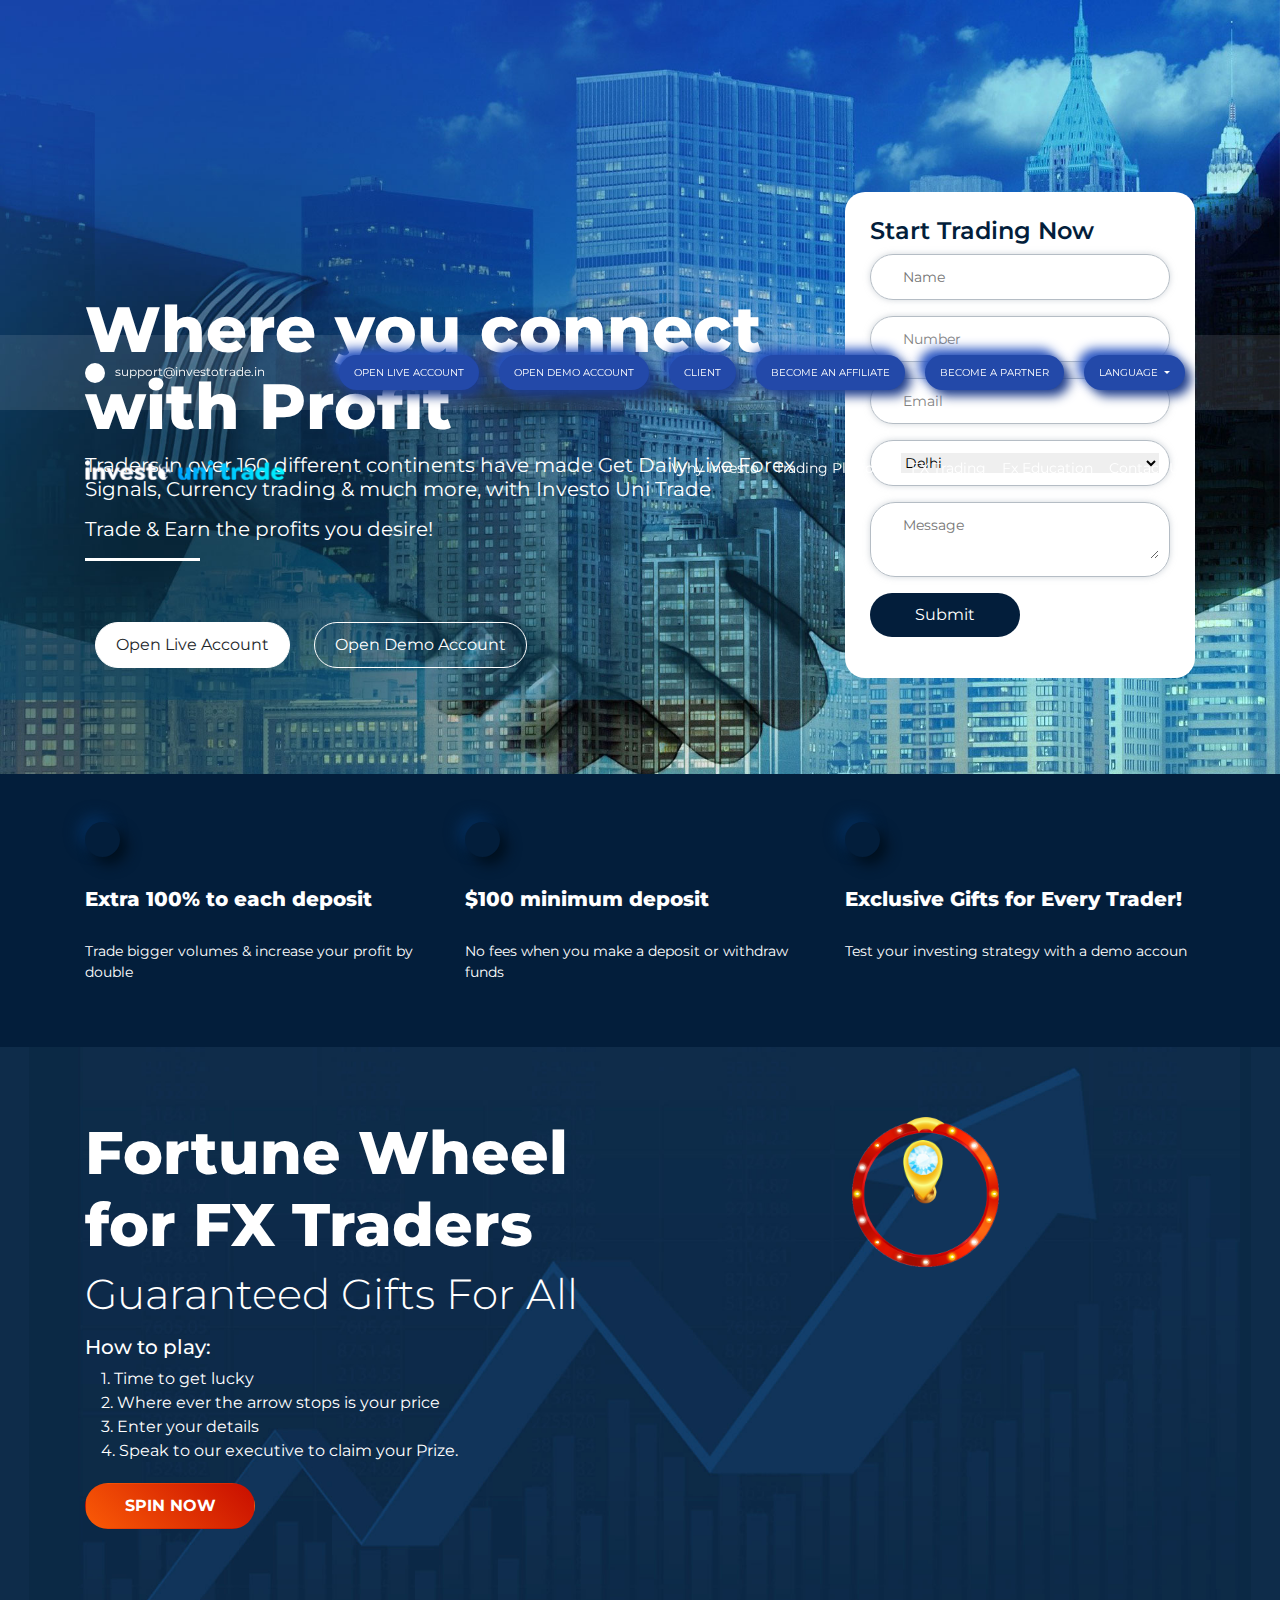
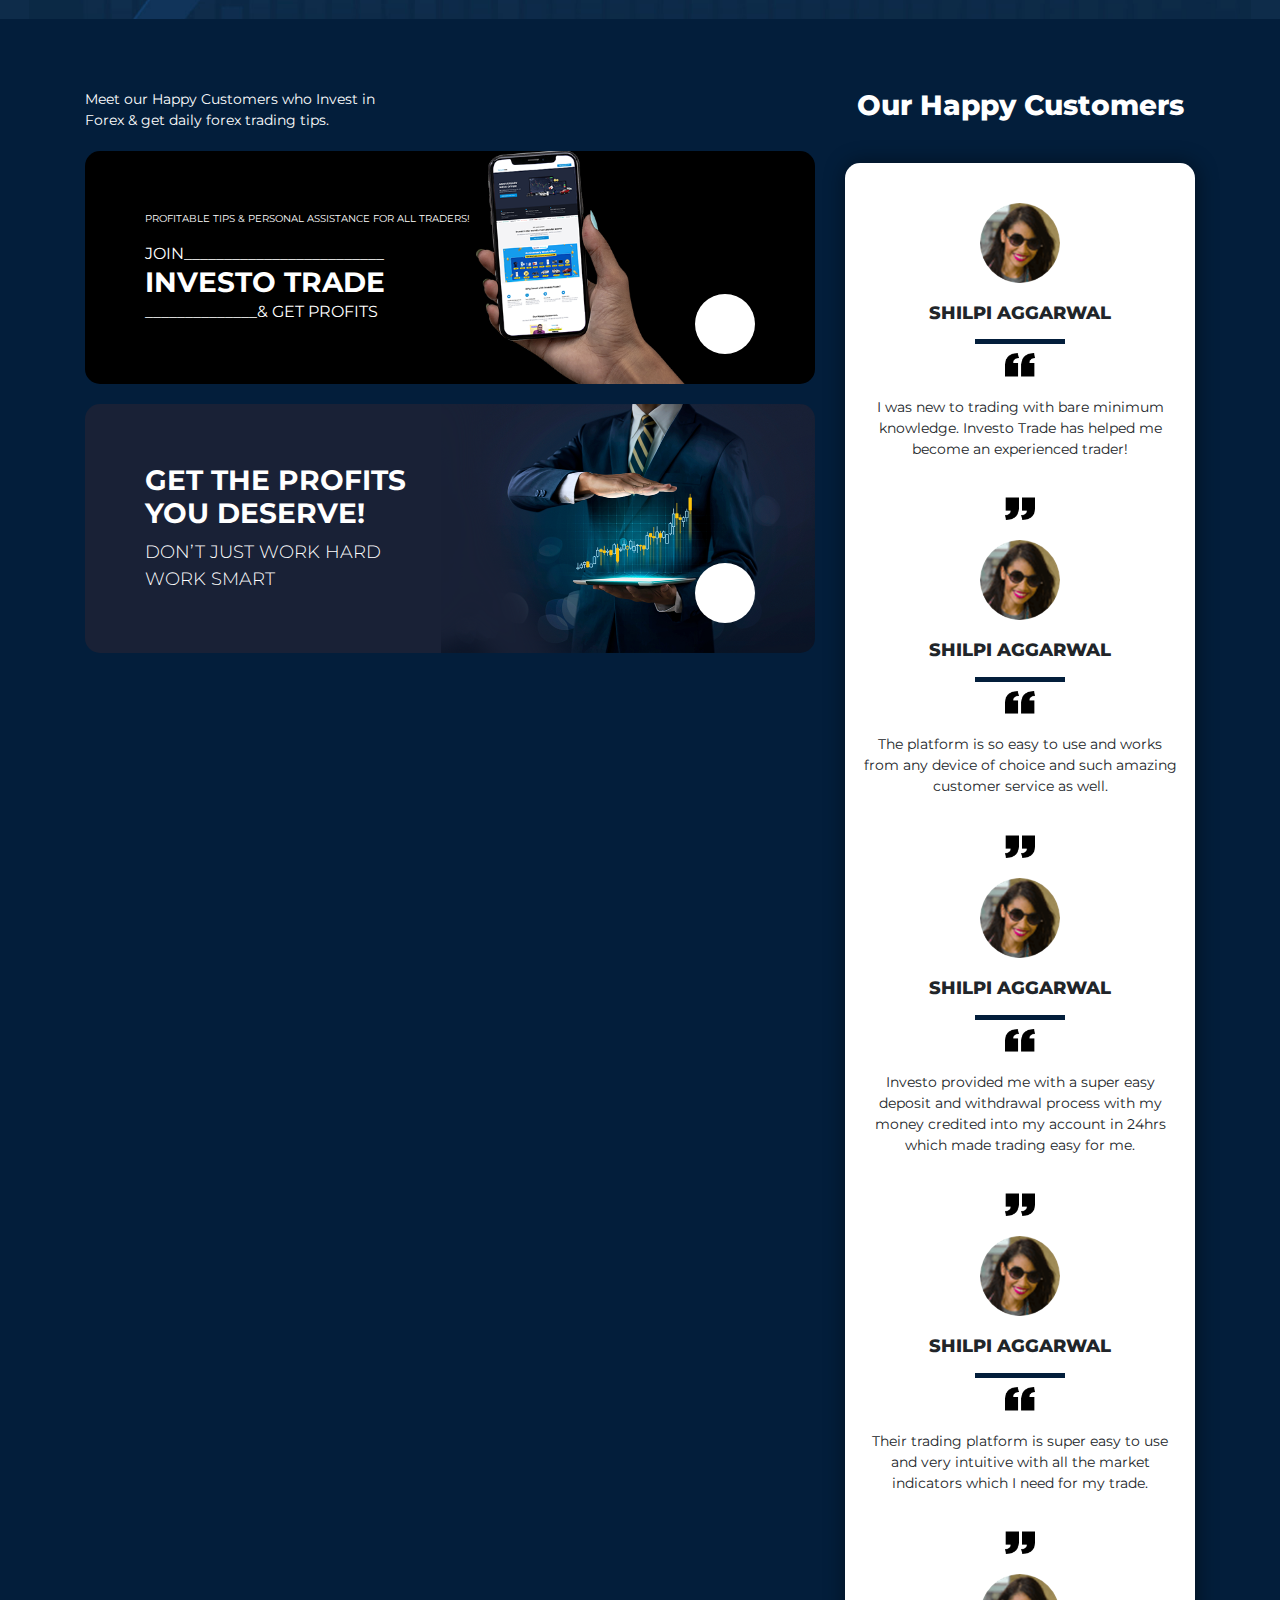
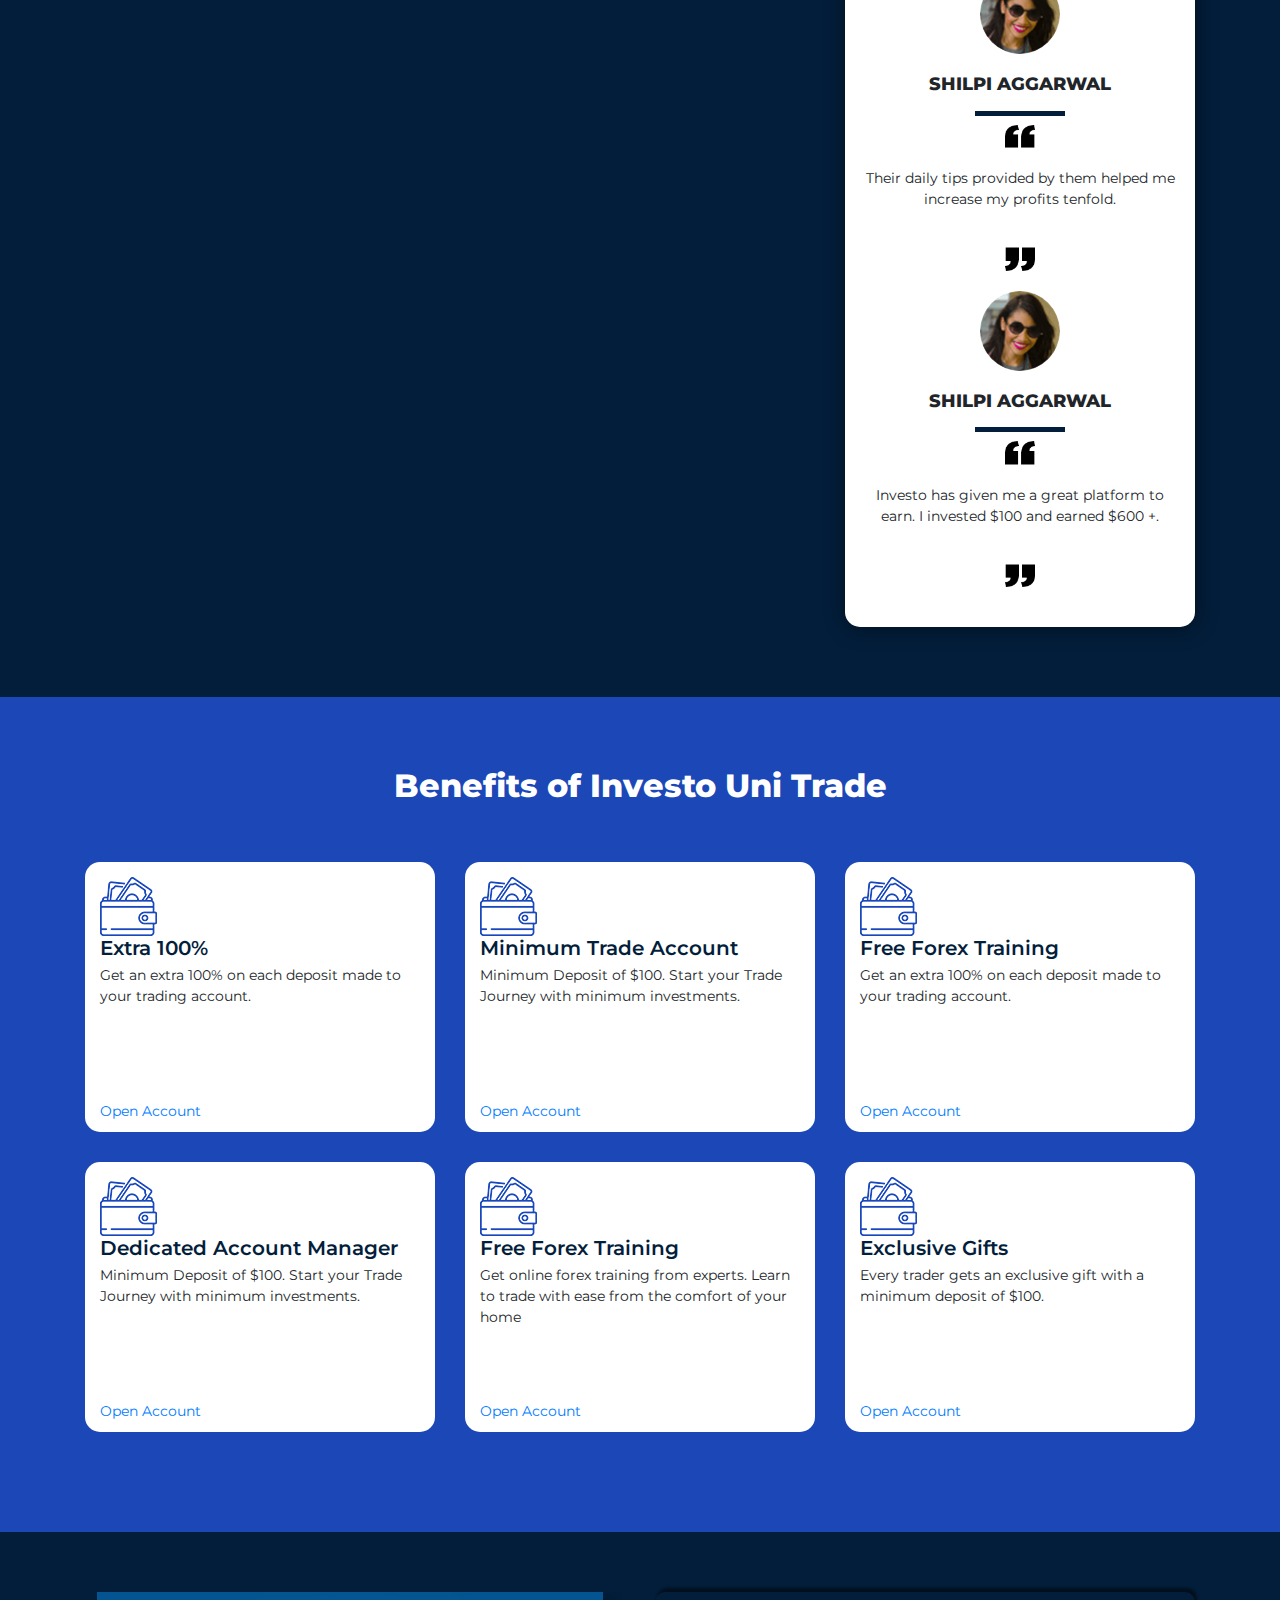
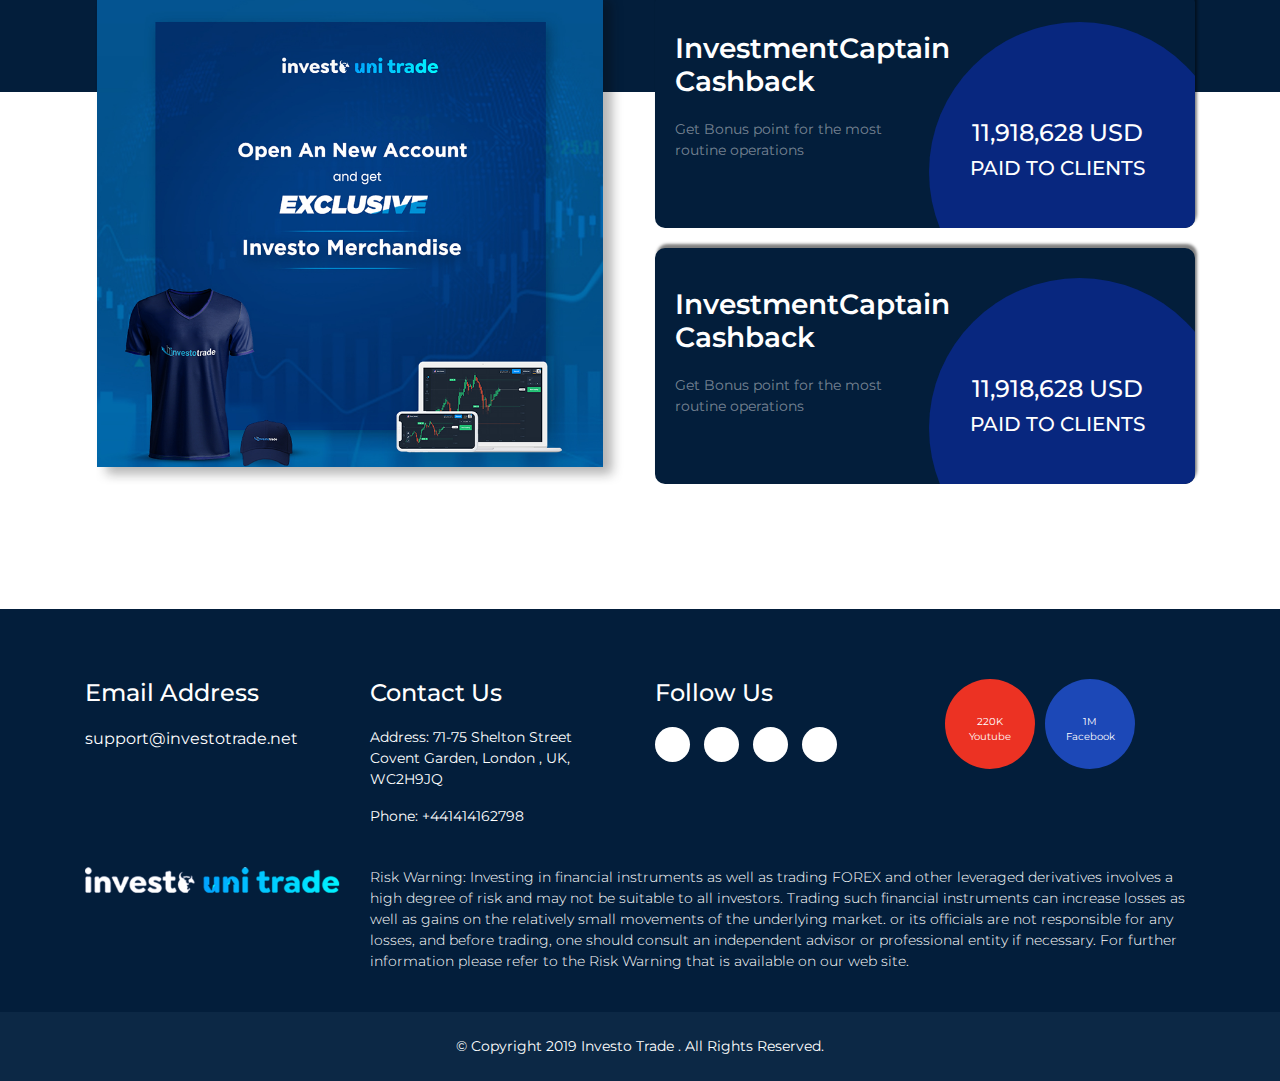
<file: index.html>
<!DOCTYPE html>
<html lang="en">

<head>
   <meta charset="UTF-8">
   <meta name="viewport" content="width=device-width, initial-scale=1.0">
   <title>Investo</title>
   <link
      href="https://fonts.googleapis.com/css2?family=Montserrat:ital,wght@0,100;0,200;0,300;0,500;0,600;0,700;0,800;0,900;1,400&display=swap"
      rel="stylesheet">
   <link rel="stylesheet" href="css/bootstrap.css">
   <link rel="stylesheet" href="css/slick.css">
   <link rel="stylesheet" href="css/slick-theme.css">
   <link rel="stylesheet" href="css/fancybox.css"> 
   <link rel="stylesheet" href="css/icons.css">
   <link rel="stylesheet" href="css/style.css">

</head>

<body class="bg-blue">
   <section class="hero_element">
      <header class="header-element mb-2">
         <div class="header_top">
            <div class="container">
               <div class="top_head_block">
                  <a href="mailto:support@investotrade.in" class="mail-box text-white"><span
                        class="far fa-envelope"></span>support@investotrade.in</a>
                  <ul class="top_head">
                     <li class="top_listing"><a href="#" class="btn-shadow rounded-pill">OPEN LIVE ACCOUNT </a></li>
                     <li class="top_listing"><a href="#" class="btn-shadow rounded-pill">OPEN DEMO ACCOUNT</a></li>
                     <li class="top_listing"><a href="#" class="btn-shadow rounded-pill">CLIENT</a></li>
                     <li class="top_listing"><a href="#" class="btn-shadow rounded-pill">BECOME AN AFFILIATE </a></li>
                     <li class="top_listing"><a href="#" class="btn-shadow rounded-pill">BECOME A PARTNER</a></li>
                     <li class="top_listing"><div class="dropdown">                        
                        <a href="javascript:void()" class=" btn-shadow rounded-pill dropdown-toggle text-uppercase" type="button" id="dropdownMenuButton" data-toggle="dropdown" aria-haspopup="true" aria-expanded="false">
                          Language
                        </a>
                        <div class="dropdown-menu bg-blue" aria-labelledby="dropdownMenuButton">
   
                           <a href="#" class="english dropdown-item notranslate" data-lang="English">English</a>                             
                          <a href="#" class="spanish dropdown-item notranslate" data-lang="Spanish">Spanish</a>
                          <a href="#" class="german dropdown-item notranslate" data-lang="German">German</a>                    
                        </div>
                      </div>
                    
                     </li>
                  </ul>
               </div>
            </div>
         </div>
         <nav class="navbar navbar-expand-lg navbar-main">
            <div class="container">
               <a class="navbar-brand brand-logo" href="#"><img src="images/brand.png" class="img-responsive" /></a>

               <button class="navbar-toggler" type="button" id="toggle-btn">
                  <i class="fas fa-bars text-white"></i>
               </button>
               <div class="collapse navbar-collapse" id="navbarTogglerDemo01">
               
                  <ul class="navbar-nav ml-auto mt-2 mt-lg-0">
                     
                     <li class="nav-item active">
                        <a class="nav-link" href="#">Why Investo <span class="sr-only">(current)</span></a>
                     </li>
                     <li class="nav-item">
                        <a class="nav-link" href="#">Trading Platform </a>
                     </li>
                     <li class="nav-item">
                        <a class="nav-link " href="#">FX Trading </a>
                     </li>
                     <li class="nav-item">
                        <a class="nav-link " href="#">Fx Education</a>
                     </li>
                     <li class="nav-item">
                        <a class="nav-link " href="#">Contact Us </a>
                     </li>
                     <!-- <li class="nav-item">
                        <a class="nav-link " href="#">Download</a>
                     </li>
                     <li class="nav-item">
                        <a class="nav-link " href="#"> Contact us</a>
                     </li> -->
                  </ul>
               </div>
               
            </div>
            <div class="side-menu">
               <button class="btn cross p-0"><i class="fas fa-times text-white"></i></button>
               <ul class="navbar-nav ml-auto mt-2 mt-lg-0">                 
                  <li class="nav-item active">
                     <a class="nav-link" href="#">Why <span class="sr-only">(current)</span></a>
                  </li>
                  <li class="nav-item">
                     <a class="nav-link" href="#">Platform </a>
                  </li>
                  <li class="nav-item">
                     <a class="nav-link " href="#">Account </a>
                  </li>
                  <li class="nav-item">
                     <a class="nav-link " href="#">Partnership</a>
                  </li>
                  <li class="nav-item">
                     <a class="nav-link " href="#">Education</a>
                  </li>
                  <li class="nav-item">
                     <a class="nav-link " href="#">Download</a>
                  </li>
                  <li class="nav-item">
                     <a class="nav-link " href="#"> Contact us</a>
                  </li>
               </ul>
            </div>
         </nav>

      </header>
      <div class="container">
         <div class="row">
            <div class="col-md-8">
               <div class="hero_content-box">
                  <h1 class="text-white">Where you connect with Profit </h1>
                  <h4 class="text-white">Traders in over 160 different continents have made
                     Get Daily Live Forex Signals, Currency trading & much more, with Investo Uni Trade
                     <span class="d-block pt-3">Trade & Earn the profits you desire!</span></h4>
                  <div class="hero-btn-group">
                     <a href="" class="btn btn-hero bg-white rounded-pill">Open Live Account</a>
                     <a href="" class="btn btn-hero-transparent rounded-pill">Open Demo Account</a>
                  </div>
               </div>
            </div>
            <div class="col-md-4">
               <div class="hero_form">
                  <h4 class="text-primary">Start Trading Now</h4>
                  <form action="">
                     <div class="form-group">
                        <div class="form-box">
                           <span class="icon-form"></span><input type="text" placeholder="Name">
                        </div>
                     </div>
                     <div class="form-group">
                        <div class="form-box">
                           <span class="icon-form"></span><input type="text" placeholder="Number">
                        </div>
                     </div>
                     <div class="form-group">
                        <div class="form-box">
                           <span class="icon-form"></span><input type="text" placeholder="Email">
                        </div>
                     </div>
                     <div class="form-group">
                        <div class="form-box">
                           <select name="" id="">
                              <option value="1">Delhi</option>
                              <option value="1">Chandigarh</option>
                              <option value="1">Noida</option>
                           </select>
                        </div>
                     </div>
                     <div class="form-group">
                        <div class="form-box">
                           <textarea name="" id="" placeholder="Message"></textarea>
                        </div>
                     </div>
                     <div class="form-group">
                        <button type="submit" class="btn-submit rounded-pill">Submit</button>
                     </div>

                  </form>
               </div>
            </div>
         </div>
      </div>
   </section>
   <section class="bg-blue pt-5 pb-5">
      <div class="container">
         <div class="row">
            <div class="col-md-4">
               <div class="box-wrap">
                  <div class="icon-wrap btn-shadow"> <i class="fas fa-rupee-sign"></i>
                  </div>
                  <h4 class="text-white">Extra 100% to each deposit</h4>
                  <p class="text-white">Trade bigger volumes & increase
                     your profit by double</p>
               </div>
            </div>
            <div class="col-md-4">
               <div class="box-wrap">
                  <div class="icon-wrap"><i class="fas fa-dollar-sign"></i>
                  </div>
                  <h4 class="text-white">$100 minimum deposit</h4>
                  <p class="text-white">No fees when you make a
                     deposit or withdraw funds</p>
               </div>
            </div>
            <div class="col-md-4">
               <div class="box-wrap">
                  <div class="icon-wrap"><i class="fas fa-gift"></i>
                  </div>
                  <h4 class="text-white">Exclusive Gifts for Every Trader!</h4>
                  <p class="text-white">Test your investing strategy
                     with a demo accoun</p>
               </div>

            </div>
         </div>
      </div>
   </section>
   <section class="spin-box equal-p">
      <div class="container">
         <div class="row">
            <div class="col-md-5 col-lg-6">
               <div class="spin-content">
                  <h2 class="text-white">Fortune Wheel for FX Traders
                    </h2>
                  <h4>Guaranteed Gifts For All</h4>
                  <h5 class="text-white pt-2">How to play:</h5>
                  <ol class="text-white pl-3">
                  <li>1. Time to get lucky</li>
                  <li>2. Where ever the arrow stops is your price</li>
                  <li>3. Enter your details</li>
                  <li>4. Speak to our executive to claim your Prize.</li>
                  </ol>
                  <button class="btn btn-spin d-none d-md-block" id="spin_button" onClick="startSpin();">Spin Now</button>
               </div>
            </div>
            <div class="col-md-7 col-lg-6">
               <div class="spin-wheel">
                  
                  <canvas id='canvas' data-responsiveMinWidth="180" data-responsiveScaleHeight="true">
                     
                  </canvas>
                  <button class="btn btn-spin d-block d-md-none" id="spin_button" onClick="startSpin();">Spin Now</button>
               </div>
              
            </div>
         </div>
      </div>
   </section>
   <section class="bg-blue equal-p">
      <div class="container">
         <div class="row">
            <div class="col-md-12 col-lg-8">
               <div class="video-block">
                  <p class="text-white">Meet our Happy Customers who Invest in 
                     <span class="d-block">Forex & get daily forex trading tips.</span></p>
                  <div class="trade-box">   
                     <p class="text-white">Profitable tips & Personal assistance for all traders!</p>                  
                     <div class="text-white"><span>Join_________________________</span>
                        <h3 class="font-700 mb-0">Investo Trade</h3>
                        <span>______________& Get Profits</span>
                     </div>
                     <a data-fancybox class="play-btn popup-youtube  fancybox video__item video__item--1" href="https://www.youtube.com/watch?v=V__iRctKadU" ><i class="fas fa-play"></i></a>    
                                      
                  </div>
                  <div class="trade-box-one">                     
                     <div class="text-white">
                        <h3 class="font-700 mb-0">Get the Profits
                           <span class="d-block">you deserve!</span></h3>     
                           <p class="font-300 text-white pt-2">Don’t just Work Hard
                              <span class="d-block">Work Smart</span></p>                   
                     </div>
                     <a data-fancybox class="play-btn popup-youtube  fancybox video__item video__item--1" href="https://www.youtube.com/watch?v=V__iRctKadU" ><i class="fas fa-play"></i></a>                         
                  </div>
               </div>
               <div>
               </div>
            </div>
            <div class="col-md-12 col-lg-4">
               <div class="testimonial-block">
                  <h3 class="text-white">Our Happy Customers</h3>
                  <ul class="testimonial-box" id="slider-items">
                     <li class="slide-list ">
                        <figure><img src="images/testi.png" alt=""></figure>
                        <h5>Shilpi Aggarwal</h5>
                        <div class="testimonial-content"><span><img src="images/quots.png" alt=""></span>
                           <p> I was new to trading with bare minimum knowledge. Investo Trade has helped me become an experienced trader!
                           </p><span><img src="images/quots-down.png"
                                 alt=""></span>
                        </div>
                     </li>
                     <li class="slide-list ">
                        <figure><img src="images/testi.png" alt=""></figure>
                        <h5>Shilpi Aggarwal</h5>
                        <div class="testimonial-content"><span><img src="images/quots.png" alt=""></span>
                           <p> The platform is so easy to use and works from any device of choice and such amazing customer service as well.</p><span><img src="images/quots-down.png"
                                 alt=""></span>
                        </div>
                     </li>
                     <li class="slide-list ">
                        <figure><img src="images/testi.png" alt=""></figure>
                        <h5>Shilpi Aggarwal</h5>
                        <div class="testimonial-content"><span><img src="images/quots.png" alt=""></span>
                           <p> Investo provided me with a super easy deposit and withdrawal process with my money credited into my account in 24hrs which made trading easy for me. </p><span><img src="images/quots-down.png"
                                 alt=""></span>
                        </div>
                     </li>
                     <li class="slide-list ">
                        <figure><img src="images/testi.png" alt=""></figure>
                        <h5>Shilpi Aggarwal</h5>
                        <div class="testimonial-content"><span><img src="images/quots.png" alt=""></span>
                           <p> Their trading platform is super easy to use and very intuitive with all the market indicators which I need for my trade. </p><span><img src="images/quots-down.png"
                                 alt=""></span>
                        </div>
                     </li>
                     <li class="slide-list ">
                        <figure><img src="images/testi.png" alt=""></figure>
                        <h5>Shilpi Aggarwal</h5>
                        <div class="testimonial-content"><span><img src="images/quots.png" alt=""></span>
                           <p> Their daily tips provided by them helped me increase my profits tenfold.
                           </p><span><img src="images/quots-down.png"
                                 alt=""></span>
                        </div>
                     </li>
                     <li class="slide-list ">
                        <figure><img src="images/testi.png" alt=""></figure>
                        <h5>Shilpi Aggarwal</h5>
                        <div class="testimonial-content"><span><img src="images/quots.png" alt=""></span>
                           <p>  Investo has given me a great platform to earn. I invested $100 and earned $600 +.
                           </p><span><img src="images/quots-down.png"
                                 alt=""></span>
                        </div>
                     </li>

                  </ul>
               </div>
            </div>
         </div>
      </div>
   </section>
   <section class="bg-light-blue equal-p">
      <div class="container">
         <h2 class="text-white font-800 text-center pb-5">Benefits of Investo Uni Trade </h2>
         <div class="row">
            <div class="col-md-4">
               <div class="box-wrap-element ">
                  <figure class="box-figure"><img src="images/money.jpg" class="img-responsive" alt="money"></figure>
                  <div class="box-wrap-block">
                     <div class="box-wrap-icon"><img src="images/icon-1.png" alt="icon"></div>
                     <h4 class="box-wrap-heading mb-0">Extra 100%</h4>
                     <p>Get an extra 100% on each deposit made to your trading account.</p>
                     <a href="#"> Open Account <i class="fas fa-caret-right"></i></a>
                  </div>
               </div>             
            </div>
            <div class="col-md-4">             
               <div class="box-wrap-element">
                  <figure class="box-figure"><img src="images/money.jpg" class="img-responsive" alt="money"></figure>
                  <div class="box-wrap-block">
                     <div class="box-wrap-icon"><img src="images/icon-1.png" alt="icon"></div>
                     <h4 class="box-wrap-heading mb-0">Minimum Trade Account</h4>
                     <p>Minimum Deposit of $100. Start your Trade Journey with minimum investments.</p>
                     <a href="#"> Open Account <i class="fas fa-caret-right"></i></a>
                  </div>
               </div>
            </div>
            <div class="col-md-4">
               <div class="box-wrap-element">
                  <figure class="box-figure"><img src="images/money.jpg" class="img-responsive" alt="money"></figure>
                  <div class="box-wrap-block">
                     <div class="box-wrap-icon"><img src="images/icon-1.png" alt="icon"></div>
                     <h4 class="box-wrap-heading mb-0">Free Forex Training </h4>
                     <p>Get an extra 100% on each deposit made to your trading account. 
                     </p>
                     <a href="#"> Open Account <i class="fas fa-caret-right"></i></a>
                  </div>
               </div>
            </div>

            <div class="col-md-4">              
               <div class="box-wrap-element">
                  <figure class="box-figure"><img src="images/money.jpg" class="img-responsive" alt="money"></figure>
                  <div class="box-wrap-block">
                     <div class="box-wrap-icon"><img src="images/icon-1.png" alt="icon"></div>
                     <h4 class="box-wrap-heading mb-0">Dedicated Account Manager</h4>
                     <p>Minimum Deposit of $100. Start your Trade Journey with minimum investments.
                     </p>
                     <a href="#"> Open Account <i class="fas fa-caret-right"></i></a>
                  </div>
               </div>
            </div>
            <div class="col-md-4">
               <div class="box-wrap-element">
                  <figure class="box-figure"><img src="images/money.jpg" class="img-responsive" alt="money"></figure>
                  <div class="box-wrap-block">
                     <div class="box-wrap-icon"><img src="images/icon-1.png" alt="icon"></div>
                     <h4 class="box-wrap-heading mb-0">Free Forex Training</h4>
                     <p>Get online forex training from experts. Learn to trade with ease from the comfort of your home</p>
                     <a href="#"> Open Account <i class="fas fa-caret-right"></i></a>
                  </div>
               </div>
            </div>           
           
            <div class="col-md-4">              
               <div class="box-wrap-element">
                  <figure class="box-figure"><img src="images/money.jpg" class="img-responsive" alt="money"></figure>
                  <div class="box-wrap-block">
                     <div class="box-wrap-icon"><img src="images/icon-1.png" alt="icon"></div>
                     <h4 class="box-wrap-heading mb-0">Exclusive Gifts</h4>
                     <p>Every trader gets an exclusive gift with a minimum deposit of $100.
                     </p>
                     <a href="#"> Open Account <i class="fas fa-caret-right"></i></a>
                  </div>
               </div>
            </div>

            </div>
      </div>
   </section>
   <section class=" bg-blue">
      <div class="trad-element bg-white">
         <div class="trad-block">
            <div class="container">
               <div class="row ">
                  <div class="col-md-12 col-lg-6">
                     <figure>
                        <img src="images/banner-investo.png" class="img-responsive" />
                     </figure>
                  </div>
                  <div class=" col-md-12 col-lg-6">
                     <div class=" cashback-box bg-blue">
                        <h3 class="text-white">InvestmentCaptain <span class="d-block">Cashback</span></h3>
                        <div class="row">
                           <div class="col-md-6">
                              <p>Get Bonus point for the most routine operations</p>
                           </div>
                           <div class="col-md-6">
                              <div class="client-paid">
                                 <h4 class="text-white">11,918,628 USD</h4>
                                 <h5 class="text-uppercase text-white">Paid To Clients</h5>
                              </div>
                           </div>
                        </div>
                     </div>
                     <div class=" cashback-box bg-blue">
                        <h3 class="text-white">InvestmentCaptain <span class="d-block">Cashback</span></h3>
                        <div class="row">
                           <div class="col-md-6">
                              <p>Get Bonus point for the most routine operations</p>
                           </div>
                           <div class="col-md-6">
                              <div class="client-paid">
                                 <h4 class="text-white">11,918,628 USD</h4>
                                 <h5 class="text-uppercase text-white">Paid To Clients</h5>
                              </div>
                           </div>
                        </div>
                     </div>
                  </div>
               </div>
            </div>
         </div>
      </div>
   </section>
   <footer class="bg-blue footer-element">
      <div class="container">
         <div class="row">
            <div class="col-md-4 col-lg-3">
               <div class="footer-box">
                  <h4>Email Address</h4>
                  <a href="mailto:support@investotrade.net">support@investotrade.net</a>
               </div>
            </div>
            <div class="col-md-4 col-lg-3">
               <div class="footer-box">
                  <h4>Contact Us</h4>
                  <p>Address:
                     <span>71-75 Shelton Street Covent</span>
                     Garden, London , UK, WC2H9JQ</p>

                  <p>Phone: <a href="tel:+441414162798">+441414162798</a></p>
               </div>
            </div>
            <div class="col-md-4 col-lg-3">
               <div class="footer-box">
                  <h4>Follow Us</h4>
                  <p class="social-icon-block">
                     <a href="#" class="social-icon"><i class="fab fa-facebook-f"></i></a>
                     <a href="#" class="social-icon"><i class="fab fa-instagram"></i></a>
                     <a href="#" class="social-icon"><i class="fab fa-twitter"></i></a>
                     <a href="#" class="social-icon"> <i class="fab fa-whatsapp"></i></a>
                  </p>
               </div>
            </div>
            <div class="col-md-4 col-lg-3">
               <div class="footer-box d-flex">
                  <a href="#" class="follow-box text-white bg-red"><i class="fab fa-youtube"></i>220K <span
                        class="d-block">Youtube</span></a>
                  <a href="#" class="follow-box text-white bg-light-blue"><i class="fab fa-facebook-square"></i>1M <span
                        class="d-block">Facebook</span></a>
               </div>
            </div>
         </div>
      
      <div class="row pt-4 pb-4">
         <div class="col-md-4 col-lg-3">
            <div class="footer-box pb-3">
               <img src="images/brand.png" alt="brand" class="img-responsive" />
            </div>
         </div>
         <div class="col-md-8 col-lg-9">
            <div class="footer-box">
               <p class="font-300">
                  Risk Warning: Investing in financial instruments as well as trading FOREX and other
                  leveraged derivatives involves a high degree of risk and may not be suitable to all investors.
                  Trading such financial instruments can increase losses as well as gains on the relatively small
                  movements of the underlying market. or its officials are not responsible for any losses,
                  and before trading, one should consult an independent advisor or professional entity if necessary.
                  For further information please refer to the Risk Warning that is available on our web site.</p>
            </div>
         </div>
      </div>
      </div>
      <div class="footer-bottom text-center pt-4 pb-4">
            <p class="mb-0 text-white">&copy; Copyright 2019 Investo Trade . All Rights Reserved.</p>
      </div>
   </footer>

<!-- Use CSS to replace link text with flag icons -->
<!-- <ul class="translation-links">
   <li><a href="#" class="spanish" data-lang="Spanish">Spanish</a></li>
   <li><a href="#" class="german" data-lang="German">German</a></li>
 </ul> -->
 
 <!-- Code provided by Google -->
 <div id="google_translate_element"></div>
 <script src="https://code.jquery.com/jquery-2.1.4.js"></script>
 <script src="js/fancybox.js"></script> 
 <script type="text/javascript">
   function googleTranslateElementInit() {
     new google.translate.TranslateElement({pageLanguage: 'en', layout: google.translate.TranslateElement.InlineLayout.SIMPLE, autoDisplay: false}, 'google_translate_element');
   }
 </script>
 <script src="//translate.google.com/translate_a/element.js?cb=googleTranslateElementInit" type="text/javascript"></script>
 


 <!-- Flag click handler -->
 

<script src="js/font-awesome.js" crossorigin="anonymous"></script>

<script src="js/popper-min.js"></script>
<script src="js/bootstrap.js"></script>
<script src="js/slick.js"></script>
<script src="js/Winwheel.js"></script>
<script src="js/TweenMax.min.js"></script>
    
<script src="js/custom.js"></script>
<script type="text/javascript">
 $(document).ready(function () {
     $('.dropdown a').click(function() {
       var lang = $(this).data('lang');
       var $frame = $('.goog-te-menu-frame:first');
       if (!$frame.size()) {
         alert("Error: Could not find Google translate frame.");
         return false;
       }
       $frame.contents().find('.goog-te-menu2-item span.text:contains('+lang+')').get(0).click();
       return false;
     });
   });
 </script>
</body>
</html>
</file>
<file: css/icons.css>
@font-face {
	font-family: 'themify';
	src:url('../fonts/themify.eot?#iefix-fvbane') format('embedded-opentype'),
		url('../fonts/themify.woff?-fvbane') format('woff'),
	url('../fonts/themify.eot?-fvbane');
		url('../fonts/themify.ttf?-fvbane') format('truetype'),
		url('../fonts/themify.svg?-fvbane#themify') format('svg');
	font-weight: normal;
	font-style: normal;
}

[class^="ti-"], [class*=" ti-"] {
	font-family: 'themify';
	speak: none;
	font-style: normal;
	font-weight: normal;
	font-variant: normal;
	text-transform: none;
	line-height: 1;

	/* Better Font Rendering =========== */
	-webkit-font-smoothing: antialiased;
	-moz-osx-font-smoothing: grayscale;
}

.ti-wand:before {
	content: "\e600";
}
.ti-volume:before {
	content: "\e601";
}
.ti-user:before {
	content: "\e602";
}
.ti-unlock:before {
	content: "\e603";
}
.ti-unlink:before {
	content: "\e604";
}
.ti-trash:before {
	content: "\e605";
}
.ti-thought:before {
	content: "\e606";
}
.ti-target:before {
	content: "\e607";
}
.ti-tag:before {
	content: "\e608";
}
.ti-tablet:before {
	content: "\e609";
}
.ti-star:before {
	content: "\e60a";
}
.ti-spray:before {
	content: "\e60b";
}
.ti-signal:before {
	content: "\e60c";
}
.ti-shopping-cart:before {
	content: "\e60d";
}
.ti-shopping-cart-full:before {
	content: "\e60e";
}
.ti-settings:before {
	content: "\e60f";
}
.ti-search:before {
	content: "\e610";
}
.ti-zoom-in:before {
	content: "\e611";
}
.ti-zoom-out:before {
	content: "\e612";
}
.ti-cut:before {
	content: "\e613";
}
.ti-ruler:before {
	content: "\e614";
}
.ti-ruler-pencil:before {
	content: "\e615";
}
.ti-ruler-alt:before {
	content: "\e616";
}
.ti-bookmark:before {
	content: "\e617";
}
.ti-bookmark-alt:before {
	content: "\e618";
}
.ti-reload:before {
	content: "\e619";
}
.ti-plus:before {
	content: "\e61a";
}
.ti-pin:before {
	content: "\e61b";
}
.ti-pencil:before {
	content: "\e61c";
}
.ti-pencil-alt:before {
	content: "\e61d";
}
.ti-paint-roller:before {
	content: "\e61e";
}
.ti-paint-bucket:before {
	content: "\e61f";
}
.ti-na:before {
	content: "\e620";
}
.ti-mobile:before {
	content: "\e621";
}
.ti-minus:before {
	content: "\e622";
}
.ti-medall:before {
	content: "\e623";
}
.ti-medall-alt:before {
	content: "\e624";
}
.ti-marker:before {
	content: "\e625";
}
.ti-marker-alt:before {
	content: "\e626";
}
.ti-arrow-up:before {
	content: "\e627";
}
.ti-arrow-right:before {
	content: "\e628";
}
.ti-arrow-left:before {
	content: "\e629";
}
.ti-arrow-down:before {
	content: "\e62a";
}
.ti-lock:before {
	content: "\e62b";
}
.ti-location-arrow:before {
	content: "\e62c";
}
.ti-link:before {
	content: "\e62d";
}
.ti-layout:before {
	content: "\e62e";
}
.ti-layers:before {
	content: "\e62f";
}
.ti-layers-alt:before {
	content: "\e630";
}
.ti-key:before {
	content: "\e631";
}
.ti-import:before {
	content: "\e632";
}
.ti-image:before {
	content: "\e633";
}
.ti-heart:before {
	content: "\e634";
}
.ti-heart-broken:before {
	content: "\e635";
}
.ti-hand-stop:before {
	content: "\e636";
}
.ti-hand-open:before {
	content: "\e637";
}
.ti-hand-drag:before {
	content: "\e638";
}
.ti-folder:before {
	content: "\e639";
}
.ti-flag:before {
	content: "\e63a";
}
.ti-flag-alt:before {
	content: "\e63b";
}
.ti-flag-alt-2:before {
	content: "\e63c";
}
.ti-eye:before {
	content: "\e63d";
}
.ti-export:before {
	content: "\e63e";
}
.ti-exchange-vertical:before {
	content: "\e63f";
}
.ti-desktop:before {
	content: "\e640";
}
.ti-cup:before {
	content: "\e641";
}
.ti-crown:before {
	content: "\e642";
}
.ti-comments:before {
	content: "\e643";
}
.ti-comment:before {
	content: "\e644";
}
.ti-comment-alt:before {
	content: "\e645";
}
.ti-close:before {
	content: "\e646";
}
.ti-clip:before {
	content: "\e647";
}
.ti-angle-up:before {
	content: "\e648";
}
.ti-angle-right:before {
	content: "\e649";
}
.ti-angle-left:before {
	content: "\e64a";
}
.ti-angle-down:before {
	content: "\e64b";
}
.ti-check:before {
	content: "\e64c";
}
.ti-check-box:before {
	content: "\e64d";
}
.ti-camera:before {
	content: "\e64e";
}
.ti-announcement:before {
	content: "\e64f";
}
.ti-brush:before {
	content: "\e650";
}
.ti-briefcase:before {
	content: "\e651";
}
.ti-bolt:before {
	content: "\e652";
}
.ti-bolt-alt:before {
	content: "\e653";
}
.ti-blackboard:before {
	content: "\e654";
}
.ti-bag:before {
	content: "\e655";
}
.ti-move:before {
	content: "\e656";
}
.ti-arrows-vertical:before {
	content: "\e657";
}
.ti-arrows-horizontal:before {
	content: "\e658";
}
.ti-fullscreen:before {
	content: "\e659";
}
.ti-arrow-top-right:before {
	content: "\e65a";
}
.ti-arrow-top-left:before {
	content: "\e65b";
}
.ti-arrow-circle-up:before {
	content: "\e65c";
}
.ti-arrow-circle-right:before {
	content: "\e65d";
}
.ti-arrow-circle-left:before {
	content: "\e65e";
}
.ti-arrow-circle-down:before {
	content: "\e65f";
}
.ti-angle-double-up:before {
	content: "\e660";
}
.ti-angle-double-right:before {
	content: "\e661";
}
.ti-angle-double-left:before {
	content: "\e662";
}
.ti-angle-double-down:before {
	content: "\e663";
}
.ti-zip:before {
	content: "\e664";
}
.ti-world:before {
	content: "\e665";
}
.ti-wheelchair:before {
	content: "\e666";
}
.ti-view-list:before {
	content: "\e667";
}
.ti-view-list-alt:before {
	content: "\e668";
}
.ti-view-grid:before {
	content: "\e669";
}
.ti-uppercase:before {
	content: "\e66a";
}
.ti-upload:before {
	content: "\e66b";
}
.ti-underline:before {
	content: "\e66c";
}
.ti-truck:before {
	content: "\e66d";
}
.ti-timer:before {
	content: "\e66e";
}
.ti-ticket:before {
	content: "\e66f";
}
.ti-thumb-up:before {
	content: "\e670";
}
.ti-thumb-down:before {
	content: "\e671";
}
.ti-text:before {
	content: "\e672";
}
.ti-stats-up:before {
	content: "\e673";
}
.ti-stats-down:before {
	content: "\e674";
}
.ti-split-v:before {
	content: "\e675";
}
.ti-split-h:before {
	content: "\e676";
}
.ti-smallcap:before {
	content: "\e677";
}
.ti-shine:before {
	content: "\e678";
}
.ti-shift-right:before {
	content: "\e679";
}
.ti-shift-left:before {
	content: "\e67a";
}
.ti-shield:before {
	content: "\e67b";
}
.ti-notepad:before {
	content: "\e67c";
}
.ti-server:before {
	content: "\e67d";
}
.ti-quote-right:before {
	content: "\e67e";
}
.ti-quote-left:before {
	content: "\e67f";
}
.ti-pulse:before {
	content: "\e680";
}
.ti-printer:before {
	content: "\e681";
}
.ti-power-off:before {
	content: "\e682";
}
.ti-plug:before {
	content: "\e683";
}
.ti-pie-chart:before {
	content: "\e684";
}
.ti-paragraph:before {
	content: "\e685";
}
.ti-panel:before {
	content: "\e686";
}
.ti-package:before {
	content: "\e687";
}
.ti-music:before {
	content: "\e688";
}
.ti-music-alt:before {
	content: "\e689";
}
.ti-mouse:before {
	content: "\e68a";
}
.ti-mouse-alt:before {
	content: "\e68b";
}
.ti-money:before {
	content: "\e68c";
}
.ti-microphone:before {
	content: "\e68d";
}
.ti-menu:before {
	content: "\e68e";
}
.ti-menu-alt:before {
	content: "\e68f";
}
.ti-map:before {
	content: "\e690";
}
.ti-map-alt:before {
	content: "\e691";
}
.ti-loop:before {
	content: "\e692";
}
.ti-location-pin:before {
	content: "\e693";
}
.ti-list:before {
	content: "\e694";
}
.ti-light-bulb:before {
	content: "\e695";
}
.ti-Italic:before {
	content: "\e696";
}
.ti-info:before {
	content: "\e697";
}
.ti-infinite:before {
	content: "\e698";
}
.ti-id-badge:before {
	content: "\e699";
}
.ti-hummer:before {
	content: "\e69a";
}
.ti-home:before {
	content: "\e69b";
}
.ti-help:before {
	content: "\e69c";
}
.ti-headphone:before {
	content: "\e69d";
}
.ti-harddrives:before {
	content: "\e69e";
}
.ti-harddrive:before {
	content: "\e69f";
}
.ti-gift:before {
	content: "\e6a0";
}
.ti-game:before {
	content: "\e6a1";
}
.ti-filter:before {
	content: "\e6a2";
}
.ti-files:before {
	content: "\e6a3";
}
.ti-file:before {
	content: "\e6a4";
}
.ti-eraser:before {
	content: "\e6a5";
}
.ti-envelope:before {
	content: "\e6a6";
}
.ti-download:before {
	content: "\e6a7";
}
.ti-direction:before {
	content: "\e6a8";
}
.ti-direction-alt:before {
	content: "\e6a9";
}
.ti-dashboard:before {
	content: "\e6aa";
}
.ti-control-stop:before {
	content: "\e6ab";
}
.ti-control-shuffle:before {
	content: "\e6ac";
}
.ti-control-play:before {
	content: "\e6ad";
}
.ti-control-pause:before {
	content: "\e6ae";
}
.ti-control-forward:before {
	content: "\e6af";
}
.ti-control-backward:before {
	content: "\e6b0";
}
.ti-cloud:before {
	content: "\e6b1";
}
.ti-cloud-up:before {
	content: "\e6b2";
}
.ti-cloud-down:before {
	content: "\e6b3";
}
.ti-clipboard:before {
	content: "\e6b4";
}
.ti-car:before {
	content: "\e6b5";
}
.ti-calendar:before {
	content: "\e6b6";
}
.ti-book:before {
	content: "\e6b7";
}
.ti-bell:before {
	content: "\e6b8";
}
.ti-basketball:before {
	content: "\e6b9";
}
.ti-bar-chart:before {
	content: "\e6ba";
}
.ti-bar-chart-alt:before {
	content: "\e6bb";
}
.ti-back-right:before {
	content: "\e6bc";
}
.ti-back-left:before {
	content: "\e6bd";
}
.ti-arrows-corner:before {
	content: "\e6be";
}
.ti-archive:before {
	content: "\e6bf";
}
.ti-anchor:before {
	content: "\e6c0";
}
.ti-align-right:before {
	content: "\e6c1";
}
.ti-align-left:before {
	content: "\e6c2";
}
.ti-align-justify:before {
	content: "\e6c3";
}
.ti-align-center:before {
	content: "\e6c4";
}
.ti-alert:before {
	content: "\e6c5";
}
.ti-alarm-clock:before {
	content: "\e6c6";
}
.ti-agenda:before {
	content: "\e6c7";
}
.ti-write:before {
	content: "\e6c8";
}
.ti-window:before {
	content: "\e6c9";
}
.ti-widgetized:before {
	content: "\e6ca";
}
.ti-widget:before {
	content: "\e6cb";
}
.ti-widget-alt:before {
	content: "\e6cc";
}
.ti-wallet:before {
	content: "\e6cd";
}
.ti-video-clapper:before {
	content: "\e6ce";
}
.ti-video-camera:before {
	content: "\e6cf";
}
.ti-vector:before {
	content: "\e6d0";
}
.ti-themify-logo:before {
	content: "\e6d1";
}
.ti-themify-favicon:before {
	content: "\e6d2";
}
.ti-themify-favicon-alt:before {
	content: "\e6d3";
}
.ti-support:before {
	content: "\e6d4";
}
.ti-stamp:before {
	content: "\e6d5";
}
.ti-split-v-alt:before {
	content: "\e6d6";
}
.ti-slice:before {
	content: "\e6d7";
}
.ti-shortcode:before {
	content: "\e6d8";
}
.ti-shift-right-alt:before {
	content: "\e6d9";
}
.ti-shift-left-alt:before {
	content: "\e6da";
}
.ti-ruler-alt-2:before {
	content: "\e6db";
}
.ti-receipt:before {
	content: "\e6dc";
}
.ti-pin2:before {
	content: "\e6dd";
}
.ti-pin-alt:before {
	content: "\e6de";
}
.ti-pencil-alt2:before {
	content: "\e6df";
}
.ti-palette:before {
	content: "\e6e0";
}
.ti-more:before {
	content: "\e6e1";
}
.ti-more-alt:before {
	content: "\e6e2";
}
.ti-microphone-alt:before {
	content: "\e6e3";
}
.ti-magnet:before {
	content: "\e6e4";
}
.ti-line-double:before {
	content: "\e6e5";
}
.ti-line-dotted:before {
	content: "\e6e6";
}
.ti-line-dashed:before {
	content: "\e6e7";
}
.ti-layout-width-full:before {
	content: "\e6e8";
}
.ti-layout-width-default:before {
	content: "\e6e9";
}
.ti-layout-width-default-alt:before {
	content: "\e6ea";
}
.ti-layout-tab:before {
	content: "\e6eb";
}
.ti-layout-tab-window:before {
	content: "\e6ec";
}
.ti-layout-tab-v:before {
	content: "\e6ed";
}
.ti-layout-tab-min:before {
	content: "\e6ee";
}
.ti-layout-slider:before {
	content: "\e6ef";
}
.ti-layout-slider-alt:before {
	content: "\e6f0";
}
.ti-layout-sidebar-right:before {
	content: "\e6f1";
}
.ti-layout-sidebar-none:before {
	content: "\e6f2";
}
.ti-layout-sidebar-left:before {
	content: "\e6f3";
}
.ti-layout-placeholder:before {
	content: "\e6f4";
}
.ti-layout-menu:before {
	content: "\e6f5";
}
.ti-layout-menu-v:before {
	content: "\e6f6";
}
.ti-layout-menu-separated:before {
	content: "\e6f7";
}
.ti-layout-menu-full:before {
	content: "\e6f8";
}
.ti-layout-media-right-alt:before {
	content: "\e6f9";
}
.ti-layout-media-right:before {
	content: "\e6fa";
}
.ti-layout-media-overlay:before {
	content: "\e6fb";
}
.ti-layout-media-overlay-alt:before {
	content: "\e6fc";
}
.ti-layout-media-overlay-alt-2:before {
	content: "\e6fd";
}
.ti-layout-media-left-alt:before {
	content: "\e6fe";
}
.ti-layout-media-left:before {
	content: "\e6ff";
}
.ti-layout-media-center-alt:before {
	content: "\e700";
}
.ti-layout-media-center:before {
	content: "\e701";
}
.ti-layout-list-thumb:before {
	content: "\e702";
}
.ti-layout-list-thumb-alt:before {
	content: "\e703";
}
.ti-layout-list-post:before {
	content: "\e704";
}
.ti-layout-list-large-image:before {
	content: "\e705";
}
.ti-layout-line-solid:before {
	content: "\e706";
}
.ti-layout-grid4:before {
	content: "\e707";
}
.ti-layout-grid3:before {
	content: "\e708";
}
.ti-layout-grid2:before {
	content: "\e709";
}
.ti-layout-grid2-thumb:before {
	content: "\e70a";
}
.ti-layout-cta-right:before {
	content: "\e70b";
}
.ti-layout-cta-left:before {
	content: "\e70c";
}
.ti-layout-cta-center:before {
	content: "\e70d";
}
.ti-layout-cta-btn-right:before {
	content: "\e70e";
}
.ti-layout-cta-btn-left:before {
	content: "\e70f";
}
.ti-layout-column4:before {
	content: "\e710";
}
.ti-layout-column3:before {
	content: "\e711";
}
.ti-layout-column2:before {
	content: "\e712";
}
.ti-layout-accordion-separated:before {
	content: "\e713";
}
.ti-layout-accordion-merged:before {
	content: "\e714";
}
.ti-layout-accordion-list:before {
	content: "\e715";
}
.ti-ink-pen:before {
	content: "\e716";
}
.ti-info-alt:before {
	content: "\e717";
}
.ti-help-alt:before {
	content: "\e718";
}
.ti-headphone-alt:before {
	content: "\e719";
}
.ti-hand-point-up:before {
	content: "\e71a";
}
.ti-hand-point-right:before {
	content: "\e71b";
}
.ti-hand-point-left:before {
	content: "\e71c";
}
.ti-hand-point-down:before {
	content: "\e71d";
}
.ti-gallery:before {
	content: "\e71e";
}
.ti-face-smile:before {
	content: "\e71f";
}
.ti-face-sad:before {
	content: "\e720";
}
.ti-credit-card:before {
	content: "\e721";
}
.ti-control-skip-forward:before {
	content: "\e722";
}
.ti-control-skip-backward:before {
	content: "\e723";
}
.ti-control-record:before {
	content: "\e724";
}
.ti-control-eject:before {
	content: "\e725";
}
.ti-comments-smiley:before {
	content: "\e726";
}
.ti-brush-alt:before {
	content: "\e727";
}
.ti-youtube:before {
	content: "\e728";
}
.ti-vimeo:before {
	content: "\e729";
}
.ti-twitter:before {
	content: "\e72a";
}
.ti-time:before {
	content: "\e72b";
}
.ti-tumblr:before {
	content: "\e72c";
}
.ti-skype:before {
	content: "\e72d";
}
.ti-share:before {
	content: "\e72e";
}
.ti-share-alt:before {
	content: "\e72f";
}
.ti-rocket:before {
	content: "\e730";
}
.ti-pinterest:before {
	content: "\e731";
}
.ti-new-window:before {
	content: "\e732";
}
.ti-microsoft:before {
	content: "\e733";
}
.ti-list-ol:before {
	content: "\e734";
}
.ti-linkedin:before {
	content: "\e735";
}
.ti-layout-sidebar-2:before {
	content: "\e736";
}
.ti-layout-grid4-alt:before {
	content: "\e737";
}
.ti-layout-grid3-alt:before {
	content: "\e738";
}
.ti-layout-grid2-alt:before {
	content: "\e739";
}
.ti-layout-column4-alt:before {
	content: "\e73a";
}
.ti-layout-column3-alt:before {
	content: "\e73b";
}
.ti-layout-column2-alt:before {
	content: "\e73c";
}
.ti-instagram:before {
	content: "\e73d";
}
.ti-google:before {
	content: "\e73e";
}
.ti-github:before {
	content: "\e73f";
}
.ti-flickr:before {
	content: "\e740";
}
.ti-facebook:before {
	content: "\e741";
}
.ti-dropbox:before {
	content: "\e742";
}
.ti-dribbble:before {
	content: "\e743";
}
.ti-apple:before {
	content: "\e744";
}
.ti-android:before {
	content: "\e745";
}
.ti-save:before {
	content: "\e746";
}
.ti-save-alt:before {
	content: "\e747";
}
.ti-yahoo:before {
	content: "\e748";
}
.ti-wordpress:before {
	content: "\e749";
}
.ti-vimeo-alt:before {
	content: "\e74a";
}
.ti-twitter-alt:before {
	content: "\e74b";
}
.ti-tumblr-alt:before {
	content: "\e74c";
}
.ti-trello:before {
	content: "\e74d";
}
.ti-stack-overflow:before {
	content: "\e74e";
}
.ti-soundcloud:before {
	content: "\e74f";
}
.ti-sharethis:before {
	content: "\e750";
}
.ti-sharethis-alt:before {
	content: "\e751";
}
.ti-reddit:before {
	content: "\e752";
}
.ti-pinterest-alt:before {
	content: "\e753";
}
.ti-microsoft-alt:before {
	content: "\e754";
}
.ti-linux:before {
	content: "\e755";
}
.ti-jsfiddle:before {
	content: "\e756";
}
.ti-joomla:before {
	content: "\e757";
}
.ti-html5:before {
	content: "\e758";
}
.ti-flickr-alt:before {
	content: "\e759";
}
.ti-email:before {
	content: "\e75a";
}
.ti-drupal:before {
	content: "\e75b";
}
.ti-dropbox-alt:before {
	content: "\e75c";
}
.ti-css3:before {
	content: "\e75d";
}
.ti-rss:before {
	content: "\e75e";
}
.ti-rss-alt:before {
	content: "\e75f";
}
</file>
<file: css/style.css>
body{
    margin: 0px;
    padding: 0px;
    width:100%;
    height: 100%;
    font-family: 'Montserrat', sans-serif;
    top:0 !important;
}
a,a:hover,a:focus{
    text-decoration: none;
    outline: none;
}
p{
    font-size:14px;
}
/* @media(min-width:767px){
p{
    font-size:16px;
}
} */
ul,li{
    list-style: none;
    padding: 0px;
    margin: 0px;
}
select{
    outline:none;
}
input,button,textarea,button:focus,textarea:focus{
    outline: none;
}
.font-300{
    font-weight: 300;
}
.font-400{
    font-weight: 400;
}
.font-500{
    font-weight: 500;
}
.font-600{
    font-weight: 600;
}
.font-700{
    font-weight: 700;
}
.font-800{
    font-weight: 800;
}
.equal-p{
    padding:70px 0px;
}
.font-18{
    font-size:18px;
    margin-bottom: 0px;
}
.bg-default{
    background-repeat: no-repeat;
    background-size:cover;
}

.header_top{
    background-color: rgb(255 255 255 / 10%);
}
.top_head_block
{
    display: flex;
    align-items: center;

}
.navbar-main ul.navbar-nav li a{
    font-size: 14px;
}
@media (min-width:767px){
    .header_top{
        padding: 20px 0px;
    }
}
.text-primary{
    color:#031e3b !important;
}
.mail-box span{
    background: #fff;
    padding: 4px;
    border-radius: 50%;
    margin-right: 10px;
    width: 20px;
    height: 20px;
    color: #2349a9;
    display: inline-block;
    vertical-align: middle;
}
.top_head{
    display: block;
}
@media(min-width:767px){
    .top_head{
        display: flex;
        margin-left: auto;
    }
}
.top_head_block a{
    font-size:10px;
    margin-right: auto;
}
@media(min-width:767px){
    .top_head_block a{
        font-size:12px;
    }
}
.top_listing{
    padding:10px 0px;
    display:inline-block;
}
@media(min-width:767px){
    .top_listing{
        padding:0px 10px;
       
    }
}
.top_listing{
    display:none;
}
.top_listing:last-child{
    display:block;
}
.top_listing a{
    padding:10px 15px;
    color:#fff;
    font-size:10px;
    display: inline-block;
}
@media(min-width:767px){
    .top_listing {
        display:block;
    }
}
.text-blue{
    color:#154baa;
}
.btn-shadow{
    background: #2349a9;

}
@media(min-width:767px){
    .btn-shadow{
        box-shadow: 6px 6px 11px #1d3c8b, -6px -6px 11px #2854c1;
    } 
}
.brand-logo{
    width:170px;
}
@media(min-width:767px){  
    .brand-logo{
        width:200px;
    }
    .nav-block:last-child{
        padding-right: 0px;
    }
}
.img-responsive{
    max-width: 100%;
}
.nav-block{
    position: relative;
    padding: 0px 5px;
}
.navbar-nav .nav-block:hover .dropdown-menu{
    display:block !important;
}
.nav-block .dropdown-menu{
    background:#2249a9;
}
@media(min-width:767px){
       .nav-block:last-child{
        padding-right: 0px;
    }
}
.arrow-only::before{
    content: '';
    position: absolute;
    right: 4px;
    border-top: 10px solid white;
    width: 10px;
    top: 15px;
    border-left: 5px solid transparent;
    border-right: 5px solid transparent;
}


@media(min-width:767px){
    .navbar-main {
        margin:30px 0px;
    }
}
.navbar-main ul li a{
    color:#fff;
}
.header-element
{
    position:fixed;
    width:100%;
    z-index:999;
}
.header-element.sticky .header_top{
    display: none;
}
.header-element.sticky .navbar-main{
    margin:0px 0px;
    background-color: rgba(0,0,0,0.4);
    transition: 0.3s ease-in-out;
}
.header_inner{
    background-image: url(../images/header_inner.jpg);
    background-repeat: no-repeat;

}
.side-menu{
    position: fixed;
    right: 0px;
    height: 100%;
    top: 0;
    background: #0f3469;
    padding: 20px;
    z-index:999;
    width:90%;
    display: none;
    
}

.side-menu.active{
    display: block;
}
.side-menu ul li a{
    position: relative;
}
.side-menu ul li a i{
    position: absolute;
    right:0px;
    font-size:20px;
}
.side-menu ul li.show a i{
    transform: rotate(-180deg);
}
.side-menu ul li a.dropdown-item{
    color: #0f3469;
    font-size: 12px;
    padding: 5px 10px;
}
@media(min-width:767px){
    .side-menu.active{
        display: none;
    }
}
.side-menu.active:after{
    content:"";
    position: absolute;
    width: 100%;
    left:0;
    background-color: #000;
}

.top_heading{
    position: absolute;
    width:100%;
    bottom:15px;
}
.top_heading h1{
    color:#fff;
    font-weight: 600;
    font-size: 36px;
}
.hero_element{
    background-image: url(../images/hero.jpg);
    width: 100%;
    padding-top: 0em;
    padding-bottom: 6em;
    background-repeat: no-repeat;
    background-size: cover;
    padding-top: 35%;
    display: flex;
    justify-content: center;
    align-items: center;
}
@media(min-width:767px){
    .hero_element{
        padding-top: 15%;
    }
}
.hero_content-box{
    display: flex;
    flex-direction: column;
    justify-content: center;
    height: 100%;
    padding-bottom: 30px;
}
.hero_content-box h1{
    font-size:28px;
    font-weight: 800;
}
.hero_content-box h4{
    font-size: 1rem;
    font-weight: 400;
    position: relative;
}
@media(min-width:767px){
    .hero_content-box h1{
        font-size:64px;
        font-weight: 800;
    }
    .hero_content-box h4{
        font-size: 20px;
    }
}
.hero_form{
    background-color: #fff;
    border-radius: 20px;
    padding:25px;
}
.hero_form h4{
    font-weight:600;
}
.form-box input,.form-box select,.form-box textarea{
    border:none;
    width:100%;
    font-size:14px;
}
.form-box{
    border: 1px solid #b5bdc5;
    padding: 10px;
    border-radius: 25px;
    box-shadow: 0px 0px 6px rgb(181 189 197 / 62%);
    position: relative;
    padding-left:30px;
}
.icon-form{
    position: absolute;
    left:10px;
    color:#031e3b;
}

.btn-submit{
    background-color: #031e3b;
    color: #fff;
    padding: 10px 25px;
    border: none;
    width: 150px;
}
@media(min-width:767px){
.hero-btn-group{
    position: absolute;
    bottom: 0;
}
}
.btn-hero{
    border:1px solid #fff;
    padding:10px 20px;
    margin-right: 10px;
    position: relative;

}
.hero-btn-group a{
    margin:10px 10px;
}
@media(min-width:767px){
.hero_content-box h4:before{
    content: '';
    border-top: 3px solid #fff;
    position: absolute;
    bottom: -20px;
    width: 115px;
}
}
.btn-hero-transparent{
    border:1px solid #fff;
    color:#fff;
    padding:10px 20px;
    transition: 0.3s ease-in-out;
    -webkit-transition: 0.3s ease-in-out;
    -moz-transition: 0.3s ease-in-out;
}
.btn-hero-transparent:hover{
    background-color: #fff;
}
.bg-blue{
    background-color: #031e3b;
}

.icon-wrap{
    border-radius: 52px;
    background: #031e3b;
    box-shadow:  7px 7px 14px #010f1d, 
                 -7px -7px 14px #052d59;
    width: 35px;
    height: 35px;
    border-radius: 50%;
    color: #fff;
    text-align: center;
    display: flex;
    align-items: center;
    justify-content: center;
}
.box-wrap h4{
    padding:30px 0px;
    margin-bottom: 0px;
    font-weight: 800;
    font-size:20px;
}
.spin-box{
    background-image: url(../images/graph.jpg);
    background-repeat: no-repeat;
    background-position: center;
    background-color: #0e2c4a;
   
    background-size: contain;
}
@media(min-width:767px){
    .spin-box{
        align-items: center;
        display: flex;
    }
}

.spin-content{
    margin-bottom:20px;
}
.spin-content h2{
    font-weight: 800;
    font-size: 36px;
}
@media(min-width:767px){
    .spin-content h2{
        font-weight: 800;
        font-size: 45px;
    }
}
@media(min-width:980px){
    .spin-content h2{
        font-weight: 800;
        font-size: 60px;
    }
}
@media(min-width:1400px){
    .spin-content h2{
        font-weight: 800;
        font-size: 80px;
    }
}
.spin-content h4{
    font-weight: 300;
    color:#fff;
    font-size:30px;
 
}
@media(min-width:767px){
    .spin-content h4{    
        font-size:42px;     
    }
}
.spin-wheel{
    text-align: center;
    position: relative;
}
.spin-wheel button{
    margin-left: auto;
    margin-right:auto;
}

.spin-wheel figure{
    position: absolute;
    width: 275px;
    height: 275px;
    left: 0;
    right: 0;
    margin: 0px auto;
    display: flex;
    align-items: center;
    z-index: 9;
}
.spin-wheel figure img{
    max-width:100%;
}
.spin-wheel:before{
    content: '';
    position: absolute;
    left: 0px;
    top: 12px;
    margin: 0px auto;
    background-image: url(../images/spin-arrow.png);
    background-repeat: no-repeat;
    width: 25px;
    height: 35px;
    background-size: contain;
    z-index: 9;
    right: 0;
}
@media(min-width:550px){
    .spin-wheel:before{
        width: 45px;
        height: 60px; 
       
         top: 23px; 
    }
}
.spin-wheel figure:after{
    content:'';
    position: absolute;
    width: 95%;
    height: 95%;
    border-radius: 100%;
    box-shadow: inset 20px 19px 20px 19px rgb(0 0 0 / 42%), inset -20px -20px 38px 19px rgb(0 0 0 / 39%);
    z-index: -1;
    top: 15px;
    left: 5px;
}
@media(min-width:767px){
    .spin-wheel figure{
        position: absolute;
        width: 400px;
        height: 400px;
        left: 0;
        right: 0;
        margin: 0px auto;
        display: flex;
        align-items: center;
        z-index: 9;
    } 
}
.btn-spin{
    /* Permalink - use to edit and share this gradient: https://colorzilla.com/gradient-editor/#fa5a06+1,c80e00+100 */
background: rgb(250,90,6); /* Old browsers */
background: -moz-linear-gradient(45deg,  rgba(250,90,6,1) 1%, rgba(200,14,0,1) 100%); /* FF3.6-15 */
background: -webkit-linear-gradient(45deg,  rgba(250,90,6,1) 1%,rgba(200,14,0,1) 100%); /* Chrome10-25,Safari5.1-6 */
background: linear-gradient(45deg,  rgba(250,90,6,1) 1%,rgba(200,14,0,1) 100%); /* W3C, IE10+, FF16+, Chrome26+, Opera12+, Safari7+ */
filter: progid:DXImageTransform.Microsoft.gradient( startColorstr='#fa5a06', endColorstr='#c80e00',GradientType=1 ); /* IE6-9 fallback on horizontal gradient */
color: #fff;
border-radius: 35px;
padding: 10px 20px;
width: 170px;
margin-top: 20px;
text-transform: uppercase;
font-weight: 700;
}
.bg-light-blue{
    background: #1c48b7;
}
.box-wrap-element{   
    position: relative;
    z-index: 9;
    transition:0.3s ease-in-out;
    -moz-transition:0.3s ease-in-out;
    -webkit-transition:0.3s ease-in-out;
    margin-bottom: 30px;
      
}
.box-figure{
    position: absolute;
    top: 0px;
    overflow: hidden;
    width: 100%;
    left: 0;
    transition:0.3s ease-in-out;
    -moz-transition:0.3s ease-in-out;
    -webkit-transition:0.3s ease-in-out;
    height: 115px;
    opacity: 0;
    transform: translatey(-65%);

}
.box-wrap-block{
    padding:15px;
    background-color: #fff;
    border-radius: 15px;
    position: relative;
    transition:0.3s ease-in-out;
    -moz-transition:0.3s ease-in-out;
    -webkit-transition:0.3s ease-in-out;
    height:270px;
    overflow: hidden;
}
.box-wrap-block a{
    position: absolute;
    bottom:10px;
    font-size:14px;
}
.box-wrap-heading{
    font-weight:600;
    color:#031e3b;
    font-size:20px;
    margin:0px 0px 5px 0px;
    padding-bottom:5px;
}
/* .box-wrap-element:hover .box-wrap-block
{
    border-radius: 0px 0px 15px 15px;
    position: absolute;
    top: 0;
} */
.box-wrap-element:hover .box-figure{
    transform: translatey(0%);
    position: relative;
   opacity: 1;
}
.box-wrap-element:hover .box-wrap-icon{
    display: none;
}
.video-block{
    padding-bottom: 30px;
}

.trade-box{
    background: black;
    padding: 15px;
    border-radius: 15px;
    text-transform: uppercase;
    background-image: url(../images/app.png);
    background-repeat: no-repeat;
    background-size: contain;
    background-position: 75% bottom;
    position: relative;
    margin-top: 20px;
    
}
.trade-box p{
   font-size:10px;
}
@media(min-width:767px){
    .trade-box{
        padding: 60px;
    }
}
.trade-box-one{
    background: #192136;
    padding: 15px;
    border-radius: 15px;
    text-transform: uppercase;
    background-image: url(../images/man.png);
    background-repeat: no-repeat;
    background-size: contain;
    background-position: right bottom;
    position: relative;
    margin-top: 20px;
}
.trade-box-one h3{
    font-size:24px;
}
.trade-box-one p {
    font-size: 14px;
    margin-bottom: 0;
}
@media(min-width:767px){
    .trade-box-one{
        padding: 60px;
    }
    .trade-box-one h3{
        font-size:28px;
    }
    .trade-box-one  p{
        font-size:18px;
    }
    
}
.play-btn{
    
    border-radius: 100%;
    color: #121e33;
    width: 40px;
    height: 40px;
    display: flex;
    align-items: center;
    justify-content: center;
    position: relative;
    right: 0px;
    bottom: 0px;
    border: none;
    font-size: 12px;
    transition: 0.5s ease-in-out;
    -moz-transition:0.5s ease-in-out;
    background-color: transparent;
    z-index: 9;
    margin-left:auto;
    margin-top:10px;
}
@media(min-width:767px){
    .play-btn{
        position: absolute; 
        right: 60px;
        bottom: 30px;
        width: 60px;
    height: 60px;
    }
}
.play-btn:before{
    content: '';
    position: absolute;
    top: 0;
    left: 0;
    width: 100%;
    height: 100%;
    z-index: 1;
     background-color: rgba(255,255,255,1);
    transition: all 0.3s;
    border-radius: 100%;
    z-index: -1;
}
.play-btn:hover::before {
    opacity: 0 ;
    transform: scale(0.5,0.5);
}
.play-btn::after {
    content: '';
    position: absolute;
    top: 0;
    left: 0;
    width: 100%;
    height: 100%;
    z-index: 1;
    opacity: 0;
    transition: all 0.3s;
    border: 2px solid rgba(255,255,255,1);
    transform: scale(1.2,1.2);
    border-radius: 100%;
}
.play-btn:hover::after {
    opacity: 1;
    transform: scale(1,1); 
}

.play-btn:hover i{
   color:#fff;
}


.testimonial-block h3{
    font-size: 24px;
    font-weight: 800;
    margin-bottom: 40px;
    text-align: center;
}
@media(min-width:767px){
    .testimonial-block h3{
        font-size: 28px;
    }
    .slick-vertical .slick-slide{
        height:415px;
    }
}
.testimonial-box{
    background: #fff;
    border-radius: 15px;
    padding: 30px 15px;
    box-shadow: 1px 1px 20px 2px rgb(0 0 0 / 40%);
}
.slide-list figure{
    width:80px;
    height: 80px;
    border-radius: 100%;
    overflow: hidden;
    margin:0px auto;
}
.slide-list figure img{
    max-width: 100%;
}
.slide-list{
    text-align: center;
    padding: 10px 0px;
    outline: none;
}
.slide-list h5{
    font-weight: 800;
    font-size: 18px;
    text-transform: uppercase;
    padding: 20px 0px;
    position: relative;
}
.slide-list h5:after{
    content: '';
    position: absolute;
    bottom: 0px;
    width: 90px;
    background: #031e3b;
    height: 5px;
    margin: 0px auto;
    left: 0;
    right: 0;

}

.testimonial-content img{
    max-width:100px;
    width:30px;
    margin: 0px auto;
}
.testimonial-content p{
    padding: 20px 0px;
}
.testimonial-block .slick-dots {
    width: auto;
    right: -35px;
    height: 100%;
    display: flex;
    top: 0;
    flex-direction: column;
    justify-content: center;
    display: none;
}
@media(min-width:767px){
    .testimonial-block .slick-dots{
        display: flex !important;
    }
}
.testimonial-block .slick-dots li{
    margin:5px 0px;
    
}
.testimonial-block .slick-dots li:hover button,.testimonial-block .slick-dots li.slick-active button{
    background: #fff;
    transition: 0.3s ease-in-out;
}
.testimonial-block .slick-dots button{
    border-radius: 10px;
    margin: 0px;
    border: 2px solid #fff;
}
.testimonial-block .slick-dots button:before{
    display: none;
}
.trad-element{
    margin-top:10em;
}
.trad-block{
    position: relative;
    width: 100%;
    top: -100px;
}
.cashback-box{
    border-radius: 10px;
    box-shadow: 2px -4px 3px rgb(0 0 0 / 50%);
    padding: 40px 20px;
    position: relative;
    overflow: hidden;
    z-index:99;
    margin-bottom: 20px;
}
.cashback-box:before{
    content: "";
    text-align: center;
    background: #08277f;
    width: 301px;
    position: absolute;
    border-radius: 100%;
    height: 300px;
    z-index: -1;
    top: 30px;
    right: -35px;
    transition: 0.3s ease-in-out;
}
.cashback-box:hover:before{
    width:100%;
    border-radius: 0;
    top:0;
    right:0;
    
}
.cashback-box h3{
    font-weight: 600;
    margin-bottom: 20px;
    font-size:24px;
}
@media(min-width:767px){
    .cashback-box h3{
        font-size: 1.75rem;
    }
}
.cashback-box p{
    color: rgb(245 245 245 / 48%);
    padding: 0px 0px;
}

.client-paid{
    margin-top: 0px;
    text-align: center;
}
.manangment-element{
    background-color: #0faaf6;
    padding:60px 0px;
}
.manangment-element .box-wrap{
display: flex;
align-items: center;
padding: 10px 0;

}
.manangment-element .box-wrap .icon-wrap{
    border-radius: 50%;
    background: linear-gradient(145deg, #0e99dd, #10b6ff);
    box-shadow: 10px 10px 20px #0d91d1, -10px -10px 20px #11c4ff;
    width: 50px;
    height: 50px;
    font-size: 20px;
}
.manangment-element .box-wrap h4{
    padding: 0px;
    padding-left:20px;
}
.footer-element{
    padding-top:70px;
}
.footer-box h4,.footer-box a,.footer-box p{
    color:#fff;
}
.footer-box h4{
    margin-bottom: 20px;
}
.footer-box p .social-icon{
    width: 35px;
    height: 35px;
    border-radius: 50%;
    background-color: #fff;
    display: inline-block;
    color: #031e3b;
    font-size: 20px;
    text-align: center;
    vertical-align: middle;
    line-height: 36px;
    margin: 0px 5px;
    transition: 0.3s ease-in-out;
}
.footer-box p .social-icon:hover{
    border-radius: 150px;
background: linear-gradient(145deg, #031b35, #03203f);
box-shadow:  4px 4px 7px #031a32, 
             -4px -4px 7px #032344;
             color:#fff;
}
.footer-box p .social-icon:first-child{
    margin-left: 0px;
}
.follow-box{
    display: flex;
    flex-direction: column;
    width: 90px;
    height: 90px;
    border-radius: 100%;
    align-items: center;
    text-align: center;
    font-size: 10px;
    justify-content: center;
    line-height: 15px;
    margin:0px 5px;
}
.follow-box i{
    margin-bottom:10px;
}

.bg-red{
    background:#ec3223;
}
.footer-bottom{
    background:#0c2845;
}
.footer-bottom p{
    font-size:14px;
    padding:0px 20px;
}

#canvas{
    background:url(../images/wheel_back2.png);
    background-size: contain;
    background-repeat: no-repeat;
    position: relative;
    background-position: center;
}

#google_translate_element{
	display:none !important;
 }
 .goog-te-banner-frame.skiptranslate {
   display: none !important;}
.product-image img{
    max-width:100%;
}
.porduct-content h4{
    font-size:18px;
}
@media(min-width:767px){
    .porduct-content h4{
        font-size:22px;
    }
}
.inner-head-banner{
    height: 280px;
    overflow: hidden;
    position: relative;
}
.inner_list li{
padding-bottom:10px;
position: relative;
padding-left:20px;
}
.inner_list li:before{
    content:"";
    position: absolute;
    border-left:5px solid #2249a9;
    border-top:5px solid transparent;
    border-bottom:5px solid transparent;
    left:0px;
    top:5px;
}
.Product-update{
    height:380px;
}
.form-inner button{
    width:100%;
    background: #2249a9;
    color: #fff;
}
.contact-element{
    background-color: #fff;
    border-radius: 40px;
    position:relative;
    overflow:hidden;
    margin-top: -60px;
    box-shadow: 10px 12px 19px 0px #e6e6e6;
}
.contact-img{
    background-color:#154baa;
    background-position: right;
    background-size: contain;
    position: relative;
    overflow: hidden;
    height:100%;
}
.contact-img img{
    max-width: 100%;
    position: absolute;
    bottom: 0;
    right: 0;
    width: 300px;
}
.contact_form{
    padding:40px;
    display:flex;
    align-items:center;
    justify-content: center;
    flex-direction:column;
    height:100%;
}
.contact_form h2{
    color:#154baa;
    font-size:30px;
}
@media(min-width:767px){
    .contact_form h2{
      font-size:60px;
    }   
}
.map-address ul li{
    margin-bottom:15px;
}
.contact_form .icon-form i{
color:#154baa;
}
.contact_form button{
    width:100%;
    background-color: #154baa;
    width: 100%;
    padding:10px 0px;
    color:#fff;
    border:none;
}
.map-box{
    width:100%;
    height:400px;
}
.map-box iframe{
    width:100%;
    height:100%;
}
.pop-heading{    
    font-family: Philosopher;
}

.container-small{
    max-width:900px;
    margin:0px auto;
    padding: 0px 15px;
}
.content-image{
    text-align:center;
}
.content-block{
    margin:20px 0px;
    text-align: center;
}
.content-block span{
    display: block;
}
@media(min-width:767px){
    .content-block{
        margin:0px 0px;
        text-align: left;
    }
    .content-image{
        text-align:left;
    }
}
.gold th{
    color:#fff;
}
.partner_scheme h4
{
    font-size:30px;
    margin:10px 0px;
}
.partner_scheme i{
    font-size:52px;
}
.partner_support{
    background-color:#03327c;
}
.partner_scheme h5{
    font-size:18px;
}
.partner_support .icon-wrap{
    border-radius: 150px;
    background: #03327c;
    box-shadow:  -13px -13px 26px #032b69, 
                 13px 13px 26px #033a8f;
    width:130px;
    height:130px;
    margin-bottom: 30px;
    font-size:42px;
}
.glossary-block h5
{
    padding: 20px 0px;
    margin-bottom:0px;
}
.glossary-list{
    border:1px solid #f9f9f9;
    margin-bottom: 15px;
}
.glossary-list:last-child{
    margin-bottom:0px;
}
.glossary-list .accordion__head{
    background-color:#f9f9f9;
    padding: 10px;
    position: relative;
    margin-bottom: 0px;
    cursor: pointer;
    display: inline-block;
    width: 100%;
}
.glossary-list .accordion__head i{
    position: absolute;
    right:10px;
}
.glossary-list.opened .accordion__head i{
    transform: rotate(-180deg);
}
.glossary-list .accordion__body{
    padding:10px;
    background-color: #cbccce;
}
</file>
